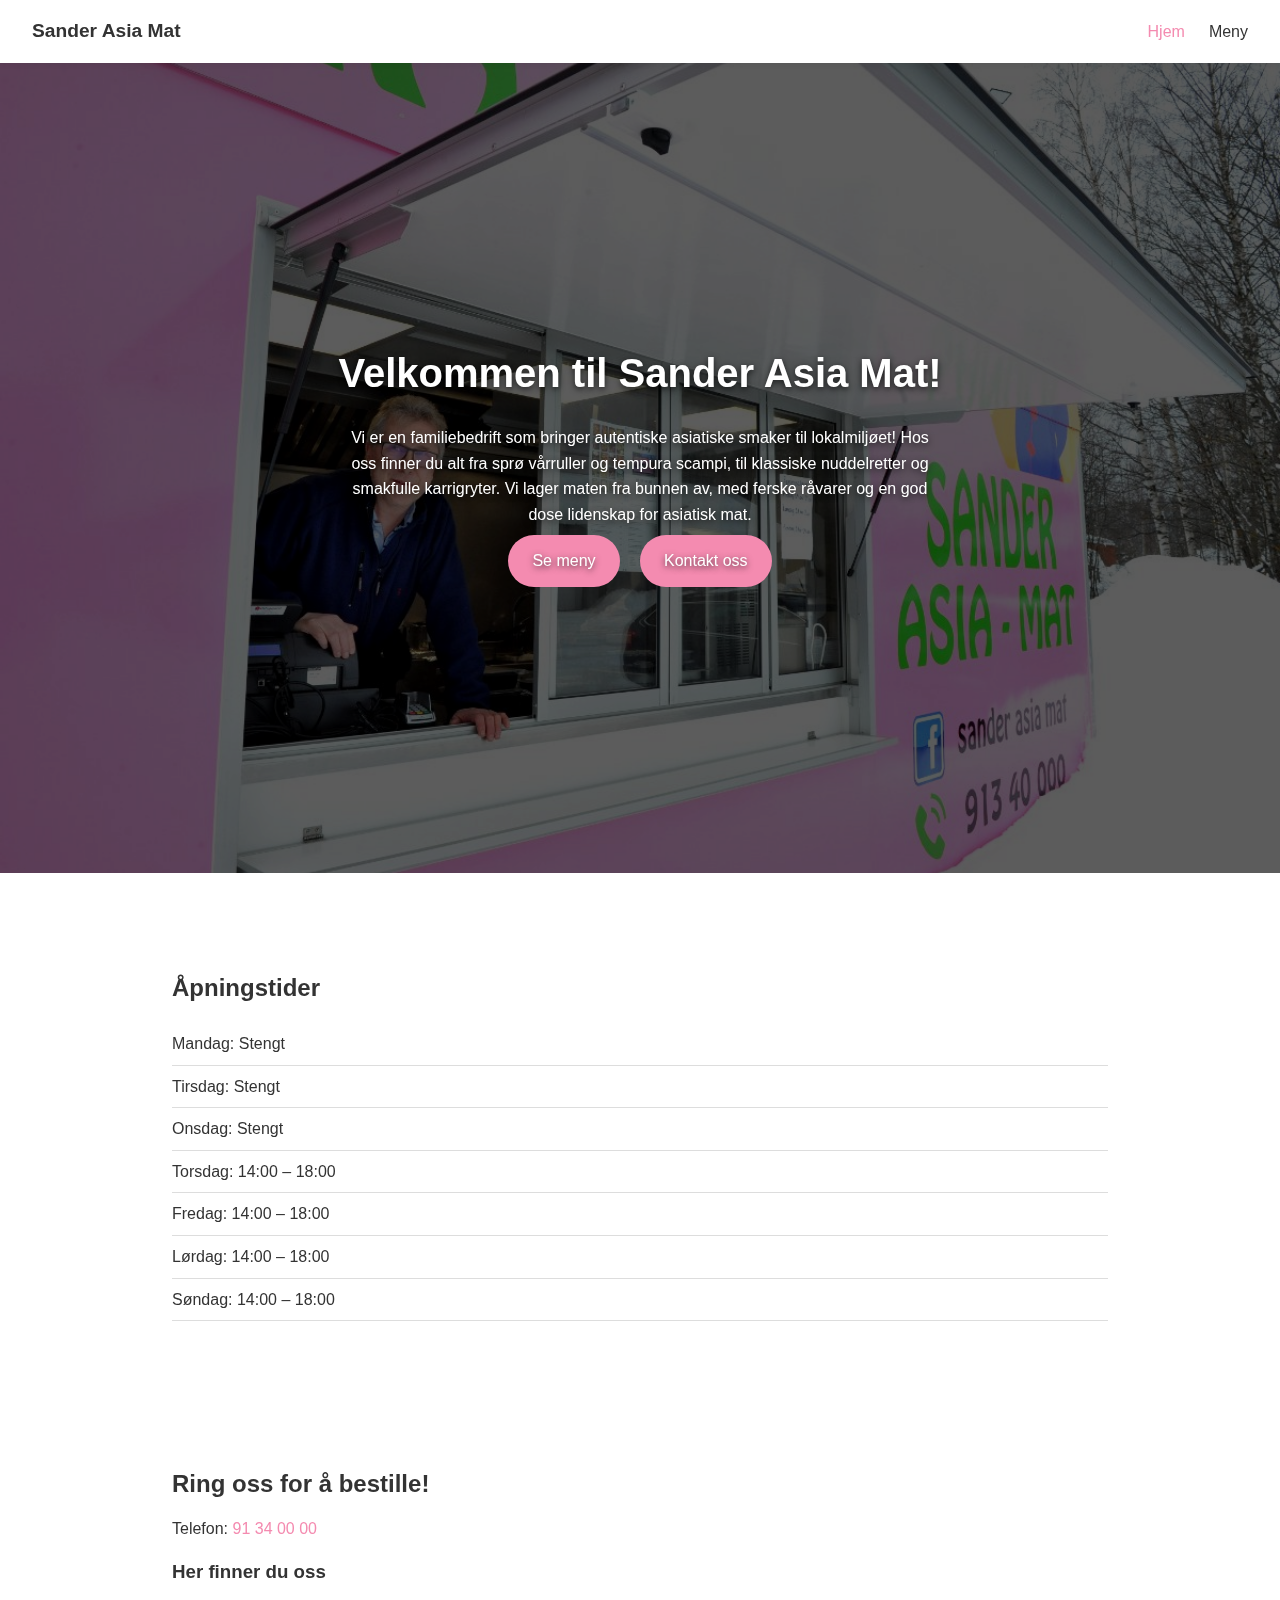
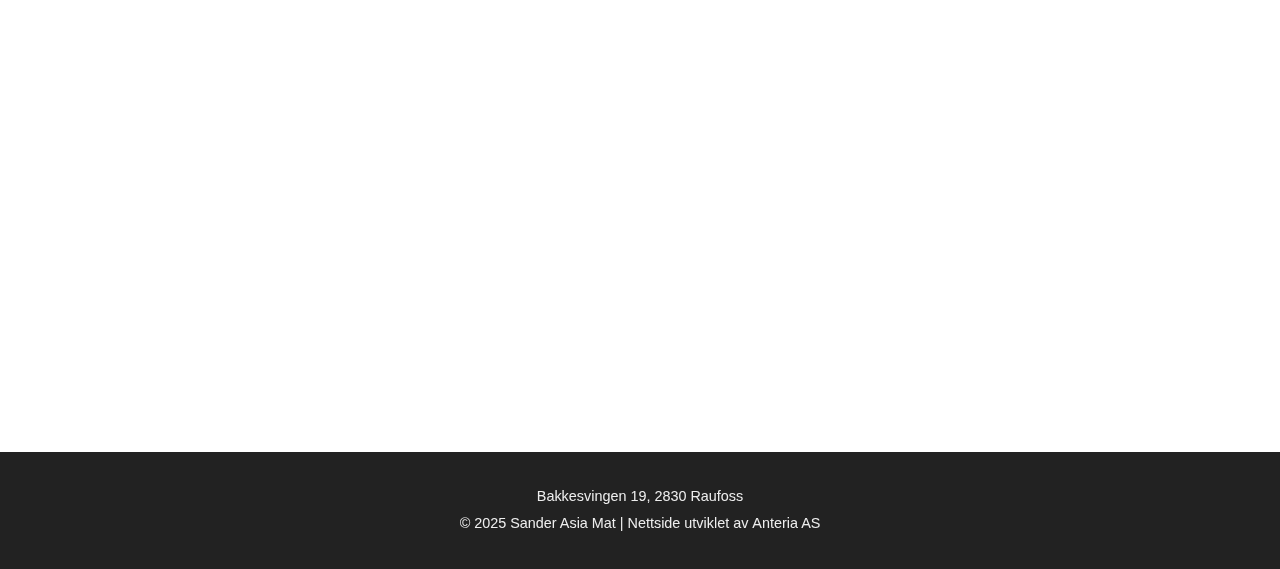
<file: index.html>
<!DOCTYPE html>
<html lang="nb">
<head>
  <meta charset="UTF-8">
  <meta name="viewport" content="width=device-width, initial-scale=1.0">
  <meta name="description" content="Sander Asia Mat - autentisk asiatisk street food fra vår food truck og restaurant. Se meny og kontakt oss.">
  <title>Sander Asia Mat</title>
  <link rel="stylesheet" href="style.css">
</head>

<body>
  <!-- Navbar -->
  <header class="navbar">
    <div class="logo">Sander Asia Mat</div>
    <button class="nav-toggle" aria-label="Åpne meny">&#9776;</button>
    <nav>
      <a href="index.html" class="active">Hjem</a>
      <a href="meny.html">Meny</a>
    </nav>
  </header>


  <!-- Hero Section -->
  <section class="hero">
    <img src="assets/vogn2.jpg" alt="Asiatisk street food fra Sander Asia Mat" class="hero-img">
    <div class="hero-text">
      <h1>Velkommen til Sander Asia Mat!</h1>
      <p> Vi er en familiebedrift som bringer autentiske asiatiske smaker til lokalmiljøet! 
        Hos oss finner du alt fra sprø vårruller og tempura scampi, til klassiske nuddelretter og smakfulle karrigryter.
        Vi lager maten fra bunnen av, med ferske råvarer og en god dose lidenskap for asiatisk mat.
      </p>
      <div class="cta-buttons">
        <a href="meny.html" class="btn">Se meny</a>
        <a href="#kontakt" class="btn">Kontakt oss</a>
      </div>
    </div>
  </section>

  <!-- Åpningstider -->
  <section class="content" id="apningstider">
    <h2>Åpningstider</h2>
    <ul class="open-hours">
      <li>Mandag: Stengt</li>
      <li>Tirsdag: Stengt</li>
      <li>Onsdag: Stengt</li>
      <li>Torsdag: 14:00 – 18:00</li>
      <li>Fredag: 14:00 – 18:00</li>
      <li>Lørdag: 14:00 – 18:00</li>
      <li>Søndag: 14:00 – 18:00</li>
    </ul>
  </section>

  <!-- Kontakt -->
  <section class="content" id="kontakt">
    <h2>Ring oss for å bestille!</h2>
    <p>Telefon: <a href="tel:91340000">91 34 00 00</a></p>

  <h3>Her finner du oss</h3>
  <div class="map">
    <iframe 
      src="https://www.google.com/maps/embed?pb=!1m18!1m12!1m3!1d1951.4230475416593!2d10.6124423!3d60.7185078!2m3!1f0!2f0!3f0!3m2!1i1024!2i768!4f13.1!3m3!1m2!1s0x4641daaeaf0ad7e7%3A0xa5b095c93c42880e!2sSander%20Asia%20Mat%20As!5e0!3m2!1sno!2sno!4v1758987232695!5m2!1sno!2sno" 
      width="100%" 
      height="350" 
      style="border:0;" 
      allowfullscreen="" 
      loading="lazy" 
      referrerpolicy="no-referrer-when-downgrade">
    </iframe>
  </div>
  </section>

  <!-- Footer -->
  <footer>
    <p>Bakkesvingen 19, 2830 Raufoss</p>
    <p>© 2025 Sander Asia Mat | Nettside utviklet av <a href="https://anteria.no" target="_blank">Anteria AS</a></p>
  </footer>

<script>
  const navToggle = document.querySelector('.nav-toggle');
  const nav = document.querySelector('.navbar nav');

  navToggle.addEventListener('click', () => {
    nav.classList.toggle('show');
  });
</script>

</body>
</html>
</file>
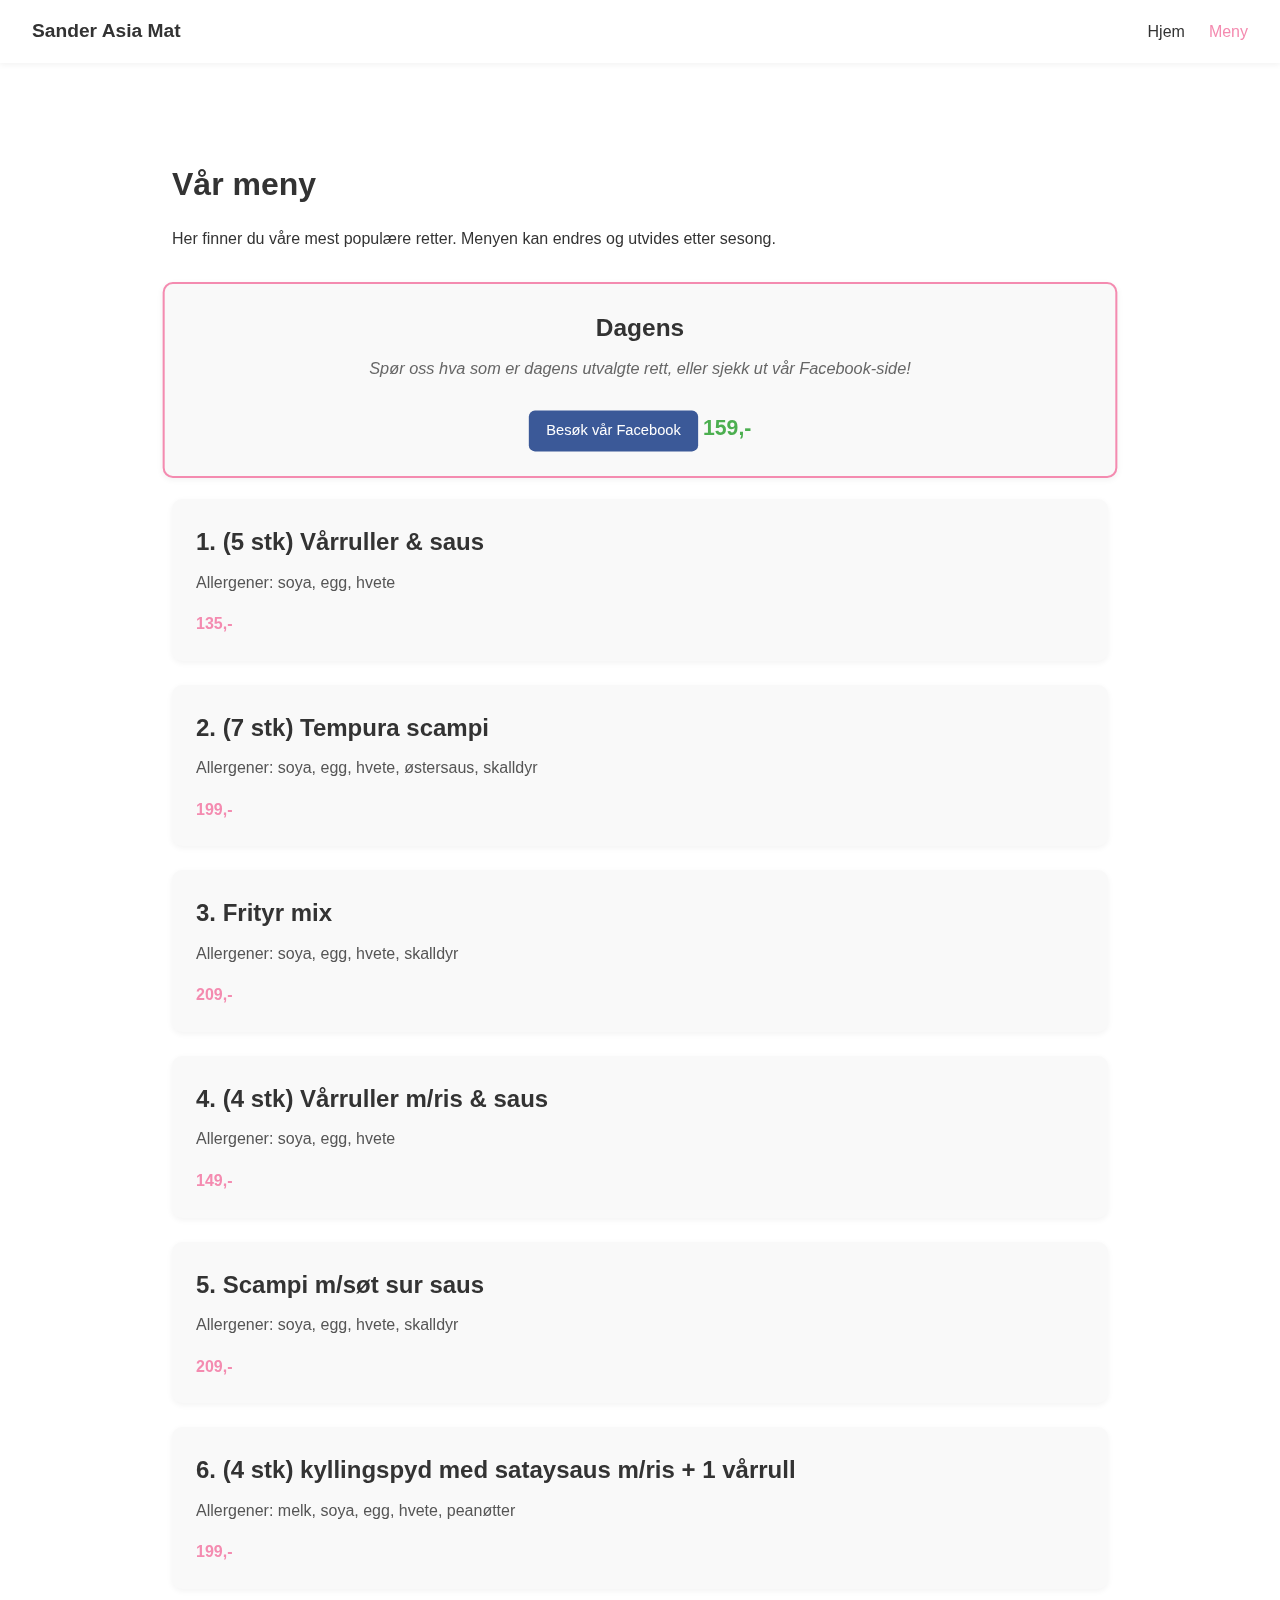
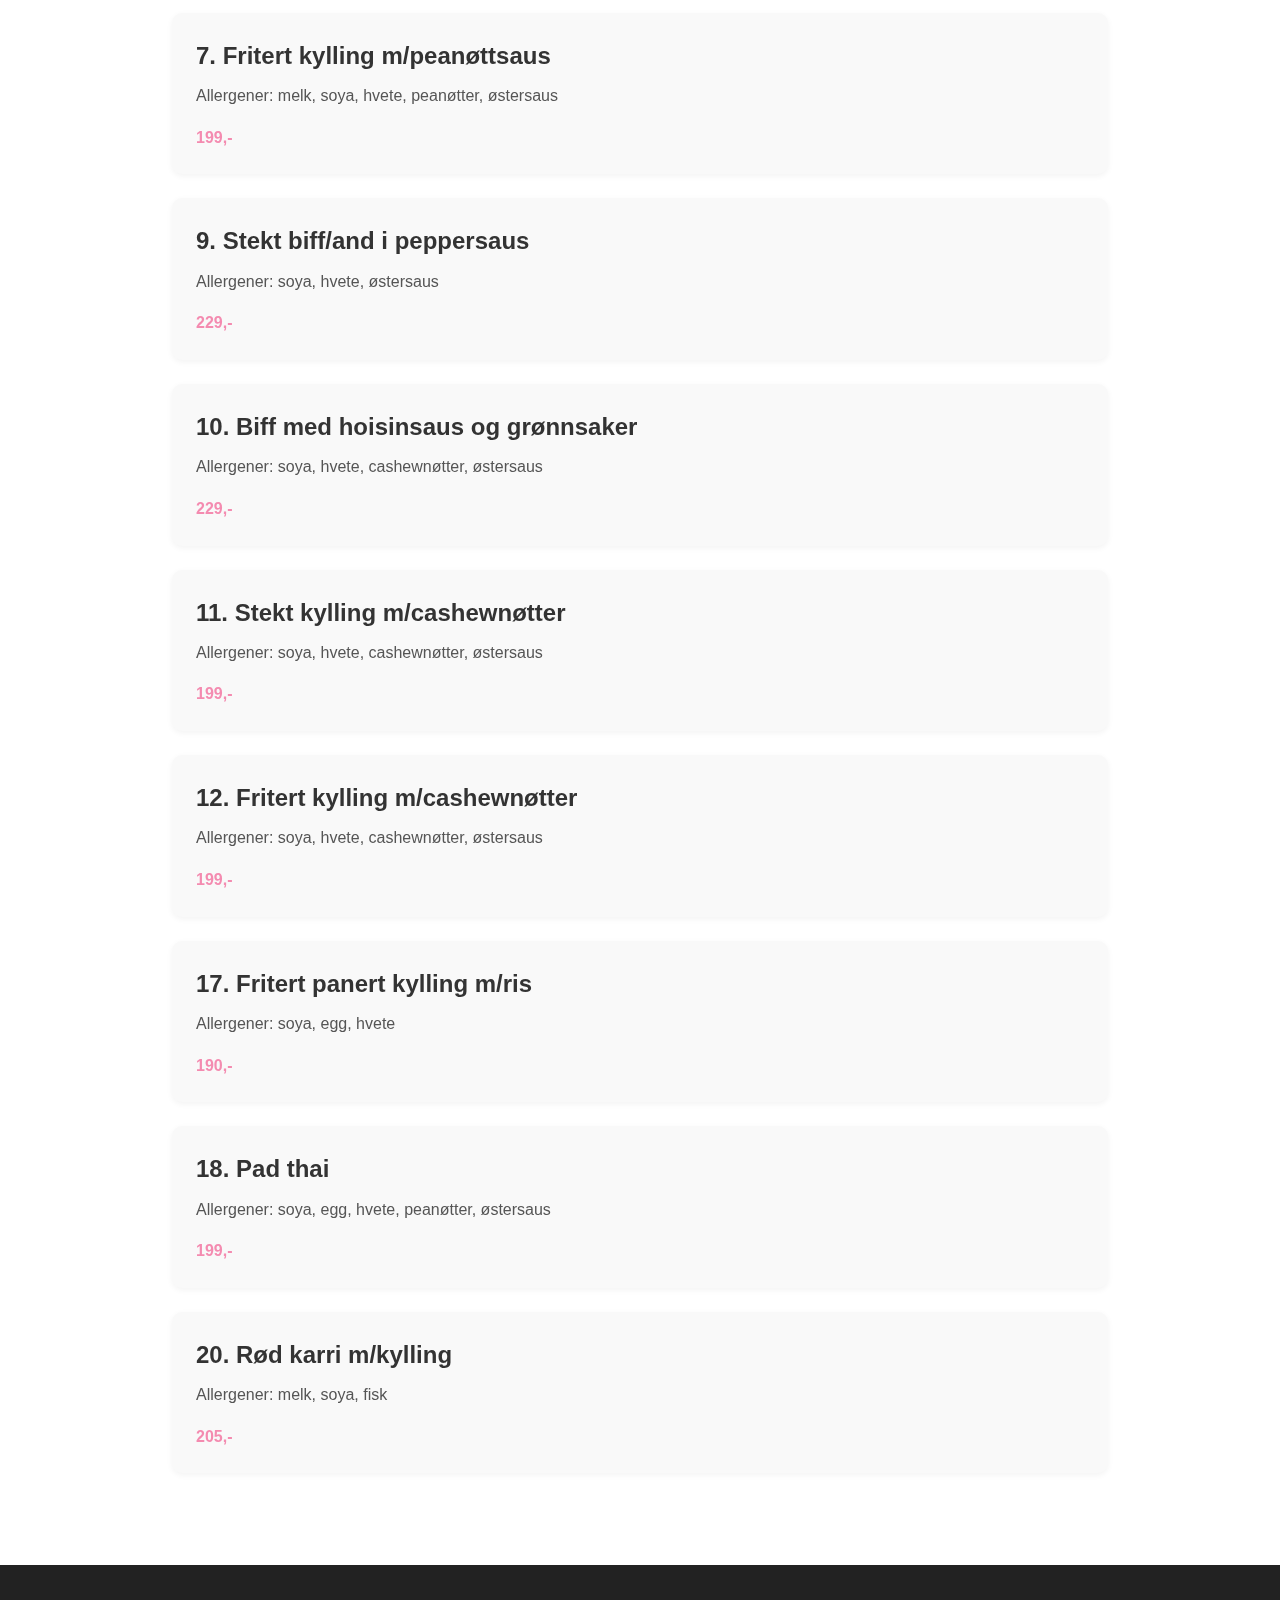
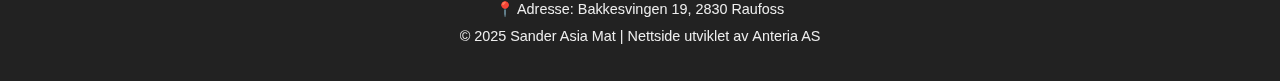
<file: meny.html>
<!DOCTYPE html>
<html lang="nb">
<head>
  <meta charset="UTF-8">
  <meta name="viewport" content="width=device-width, initial-scale=1.0">
  <meta name="description" content="Se menyen hos Sander Asia Mat - autentiske asiatiske retter.">
  <title>Meny - Sander Asia Mat</title>
  <link rel="stylesheet" href="style.css">
</head>
<body>
  <!-- Navbar -->
  <header class="navbar">
    <div class="logo">Sander Asia Mat</div>
    <nav>
      <a href="index.html">Hjem</a>
      <a href="meny.html" class="active">Meny</a>
    </nav>
  </header>

  <!-- Menu Section -->
  <main class="content">
    <h1>Vår meny</h1>
    <p>Her finner du våre mest populære retter. Menyen kan endres og utvides etter sesong.</p>
    
    <div class="menu-list">

      <div class="menu-item featured">
        <h2>Dagens</h2>
        <p>
            Spør oss hva som er dagens utvalgte rett, eller sjekk ut vår Facebook-side!
        </p>
        <a href="https://www.facebook.com/profile.php?id=100057656580749" target="_blank" class="btn fb-btn">
            Besøk vår Facebook
        </a>
        <span class="price">159,-</span>
      </div>

        
      <div class="menu-item">
        <h2>1. (5 stk) Vårruller & saus</h2>
        <p>Allergener: soya, egg, hvete</p>
        <span class="price">135,-</span>
      </div>

      <div class="menu-item">
        <h2>2. (7 stk) Tempura scampi</h2>
        <p>Allergener: soya, egg, hvete, østersaus, skalldyr</p>
        <span class="price">199,-</span>
      </div>

      <div class="menu-item">
        <h2>3. Frityr mix</h2>
        <p>Allergener: soya, egg, hvete, skalldyr</p>
        <span class="price">209,-</span>
      </div>

      <div class="menu-item">
        <h2>4. (4 stk) Vårruller m/ris & saus</h2>
        <p>Allergener: soya, egg, hvete</p>
        <span class="price">149,-</span>
      </div>

      <div class="menu-item">
        <h2>5. Scampi m/søt sur saus</h2>
        <p>Allergener: soya, egg, hvete, skalldyr</p>
        <span class="price">209,-</span>
      </div>

      <div class="menu-item">
        <h2>6. (4 stk) kyllingspyd med sataysaus m/ris + 1 vårrull</h2>
        <p>Allergener: melk, soya, egg, hvete, peanøtter</p>
        <span class="price">199,-</span>
      </div>

      <div class="menu-item">
        <h2>7. Fritert kylling m/peanøttsaus</h2>
        <p>Allergener: melk, soya, hvete, peanøtter, østersaus</p>
        <span class="price">199,-</span>
      </div>

      <div class="menu-item">
        <h2>9. Stekt biff/and i peppersaus</h2>
        <p>Allergener: soya, hvete, østersaus</p>
        <span class="price">229,-</span>
      </div>

      <div class="menu-item">
        <h2>10. Biff med hoisinsaus og grønnsaker</h2>
        <p>Allergener: soya, hvete, cashewnøtter, østersaus</p>
        <span class="price">229,-</span>
      </div>

      <div class="menu-item">
        <h2>11. Stekt kylling m/cashewnøtter</h2>
        <p>Allergener: soya, hvete, cashewnøtter, østersaus</p>
        <span class="price">199,-</span>
      </div>

      <div class="menu-item">
        <h2>12. Fritert kylling m/cashewnøtter</h2>
        <p>Allergener: soya, hvete, cashewnøtter, østersaus</p>
        <span class="price">199,-</span>
      </div>

      <div class="menu-item">
        <h2>17. Fritert panert kylling m/ris</h2>
        <p>Allergener: soya, egg, hvete</p>
        <span class="price">190,-</span>
      </div>

      <div class="menu-item">
        <h2>18. Pad thai</h2>
        <p>Allergener: soya, egg, hvete, peanøtter, østersaus</p>
        <span class="price">199,-</span>
      </div>

      <div class="menu-item">
        <h2>20. Rød karri m/kylling</h2>
        <p>Allergener: melk, soya, fisk</p>
        <span class="price">205,-</span>
      </div>

    </div>
  </main>

  <!-- Footer -->
  <footer>
    <p>📍 Adresse: Bakkesvingen 19, 2830 Raufoss</p>
    <p>© 2025 Sander Asia Mat | Nettside utviklet av <a href="https://anteria.no" target="_blank">Anteria AS</a></p>
  </footer>
</body>
</html>
</file>
<file: style.css>
/* Reset */
* {
  margin: 0;
  padding: 0;
  box-sizing: border-box;
}

body {
  font-family: 'Segoe UI', Tahoma, sans-serif;
  line-height: 1.6;
  color: #333;
  background: #fff;
}

/* fjerne text decoration på lenker */
a {
  text-decoration: none;
}

.btn,
button,
a {
  transition: outline 0.2s ease, box-shadow 0.2s ease;
}

a:focus-visible,
button:focus-visible,
.btn:focus-visible {
  outline: 3px solid #f48bb0;
  outline-offset: 3px;
  box-shadow: 0 0 0 4px rgba(244, 139, 176, 0.25);
}

.cta-buttons .btn {
  text-decoration: none;
}

/* Navbar */
.navbar {
  position: sticky;
  top: 0;
  width: 100%;
  backdrop-filter: blur(12px) saturate(180%);
  background: rgba(255, 255, 255, 0.3);
  -webkit-backdrop-filter: blur(12px) saturate(180%);
  display: flex;
  justify-content: space-between;
  align-items: center;
  padding: 1em 2em;
  z-index: 1000;
  box-shadow: 0 2px 6px rgba(0,0,0,0.05);
}

.navbar nav {
  display: flex;
  align-items: center;
}

.nav-toggle {
  display: none;
  font-size: 1.8em;
  background: none;
  border: none;
  cursor: pointer;
  color: #333;
}

.logo {
  font-weight: bold;
  font-size: 1.2rem;
  color: #333;
}

.navbar nav a {
  margin-left: 1.5em;
  font-weight: 500;
  transition: color 0.2s;
  color: #333;
}

.navbar nav a:hover,
.navbar nav a.active {
  color: #f48bb0;
}

/* Hero Section */
.hero {
  position: relative;
  min-height: 90vh;
  display: flex;
  align-items: center;
  justify-content: center;
  text-align: center;
  color: white;
}

.hero::after {
  content: "";
  position: absolute;
  top: 0; left: 0;
  width: 100%; height: 100%;
  background: rgba(0,0,0,0.4);
  z-index: -1;
}

.hero-img {
  position: absolute;
  width: 100%;
  height: 100%;
  object-fit: cover;
  z-index: -1;
  filter: brightness(60%);
}

.hero-text {
  max-width: 670px;
  padding: 2em;
}

.hero-text h1 {
  font-size: 2.5rem;
  margin-bottom: 0.5em;
}

.hero-text h1,
.hero-text p {
  text-shadow: 0 2px 6px rgba(0,0,0,0.7);
}

.cta-buttons .btn {
  background: #f48bb0;
  color: white;
  padding: 0.8em 1.5em;
  border-radius: 30px;
  margin: 0.5em;
  display: inline-block;
  transition: background 0.3s;
  text-shadow: 0 2px 6px rgba(0,0,0,0.7);
}

.cta-buttons .btn:hover {
  background: #4caf50;
}

/* Page Content */
.content {
  padding: 6em 2em 3em;
  max-width: 1000px;
  margin: auto;
}

.content h1, .content h2 {
  margin-bottom: 0.5em;
  color: #333;
}

.content p {
  margin-bottom: 1em;
}

/* Menu page */
.menu-list {
  display: grid;
  gap: 1.5em;
  margin-top: 2em;
}

.testimonial-grid {
  display: grid;
  gap: 2em;
  grid-template-columns: repeat(auto-fit, minmax(240px, 1fr));
  margin-top: 2em;
}

.testimonial-card {
  background: #fff8fb;
  padding: 2em;
  border-radius: 14px;
  box-shadow: 0 10px 30px rgba(244, 139, 176, 0.12);
  display: flex;
  flex-direction: column;
  gap: 1.2em;
}

.testimonial-card blockquote {
  font-size: 1.05rem;
  font-style: italic;
  color: #444;
}

.testimonial-card figcaption {
  font-weight: 600;
  color: #f48bb0;
}

.menu-item {
  background: #f9f9f9;
  padding: 1.5em;
  border-radius: 10px;
  box-shadow: 0 2px 6px rgba(0,0,0,0.05);
}

.menu-item-header {
  display: flex;
  justify-content: space-between;
  align-items: center;
  gap: 1em;
}

.menu-item h2 {
  margin: 0;
  flex: 1;
}

.menu-item .price {
  font-weight: bold;
  color: #f48bb0;
  white-space: nowrap;
}

.menu-item p {
  margin-top: 0.5em;
  color: #555;
}

/* Featured menu item */
.menu-item.featured {
  border: 2px solid #f48bb0;
  transform: scale(1.02);
  text-align: center;
}

.menu-item.featured h2 {
  font-size: 1.5rem;
}

.menu-item.featured p {
  font-style: italic;
  color: #666;
}

.menu-item.featured .price {
  font-size: 1.3rem;
  color: #4caf50;
}

.fb-btn {
  background: #3b5998;
  color: #fff;
  padding: 0.6em 1.2em;
  border-radius: 6px;
  display: inline-block;
  margin-top: 0.8em;
  transition: background 0.3s;
  font-size: 0.9rem;
}

.fb-btn:hover {
  background: #2d4373;
}

/* Open Hours */
.open-hours {
  list-style: none;
  padding: 0;
  margin-top: 1em;
}

.open-hours li {
  padding: 0.5em 0;
  border-bottom: 1px solid #ddd;
}

#kontakt a {
  color: #f48bb0;
  text-decoration: none;
}

#kontakt a:hover {
  color: #4caf50;
}

/* Map */
.map iframe {
  border-radius: 10px;
  margin-top: 1em;
}

/* Footer */
footer {
  background: #222;
  color: #eee;
  text-align: center;
  padding: 2em 1em;
  margin-top: 3em;
  font-size: 0.9rem;
}

footer a {
  color: inherit;
  text-decoration: none;
  font-weight: 500;
}

footer a:hover {
  color: #f48bb0;
}

footer p {
  margin: 0.3em 0;
}

html {
  scroll-behavior: smooth;
}

/* Mobile adjustments */
@media (max-width: 768px) {
  .navbar {
    flex-wrap: wrap;
  }
  .nav-toggle {
    display: block;
    color: #333;
    margin-left: auto;
  }
  .navbar nav {
    display: none;
    flex-direction: column;
    width: 100%;
    margin-top: 1em;
  }

  .navbar nav a {
    margin: 0.5em 0;
    padding: 0.5em 0;
    border-bottom: 1px solid #eee;
  }

  .navbar nav.show {
    display: flex;
  }

  .hero-text h1 {
    font-size: 1.8rem;
  }

  .cta-buttons .btn {
    display: block;
    margin: 0.5em auto;
    width: 80%;
    text-align: center;
  }

  .menu-item-header {
    flex-direction: column;
    align-items: flex-start;
  }

  .menu-item .price {
    margin-top: 0.3em;
    text-align: left;
  }
}

@media (max-width: 480px) {
  body {
    font-size: 0.9rem;
  }

  .hero-text {
    padding: 1em;
  }

  .hero-text h1 {
    font-size: 1.5rem;
  }
}
</file>
